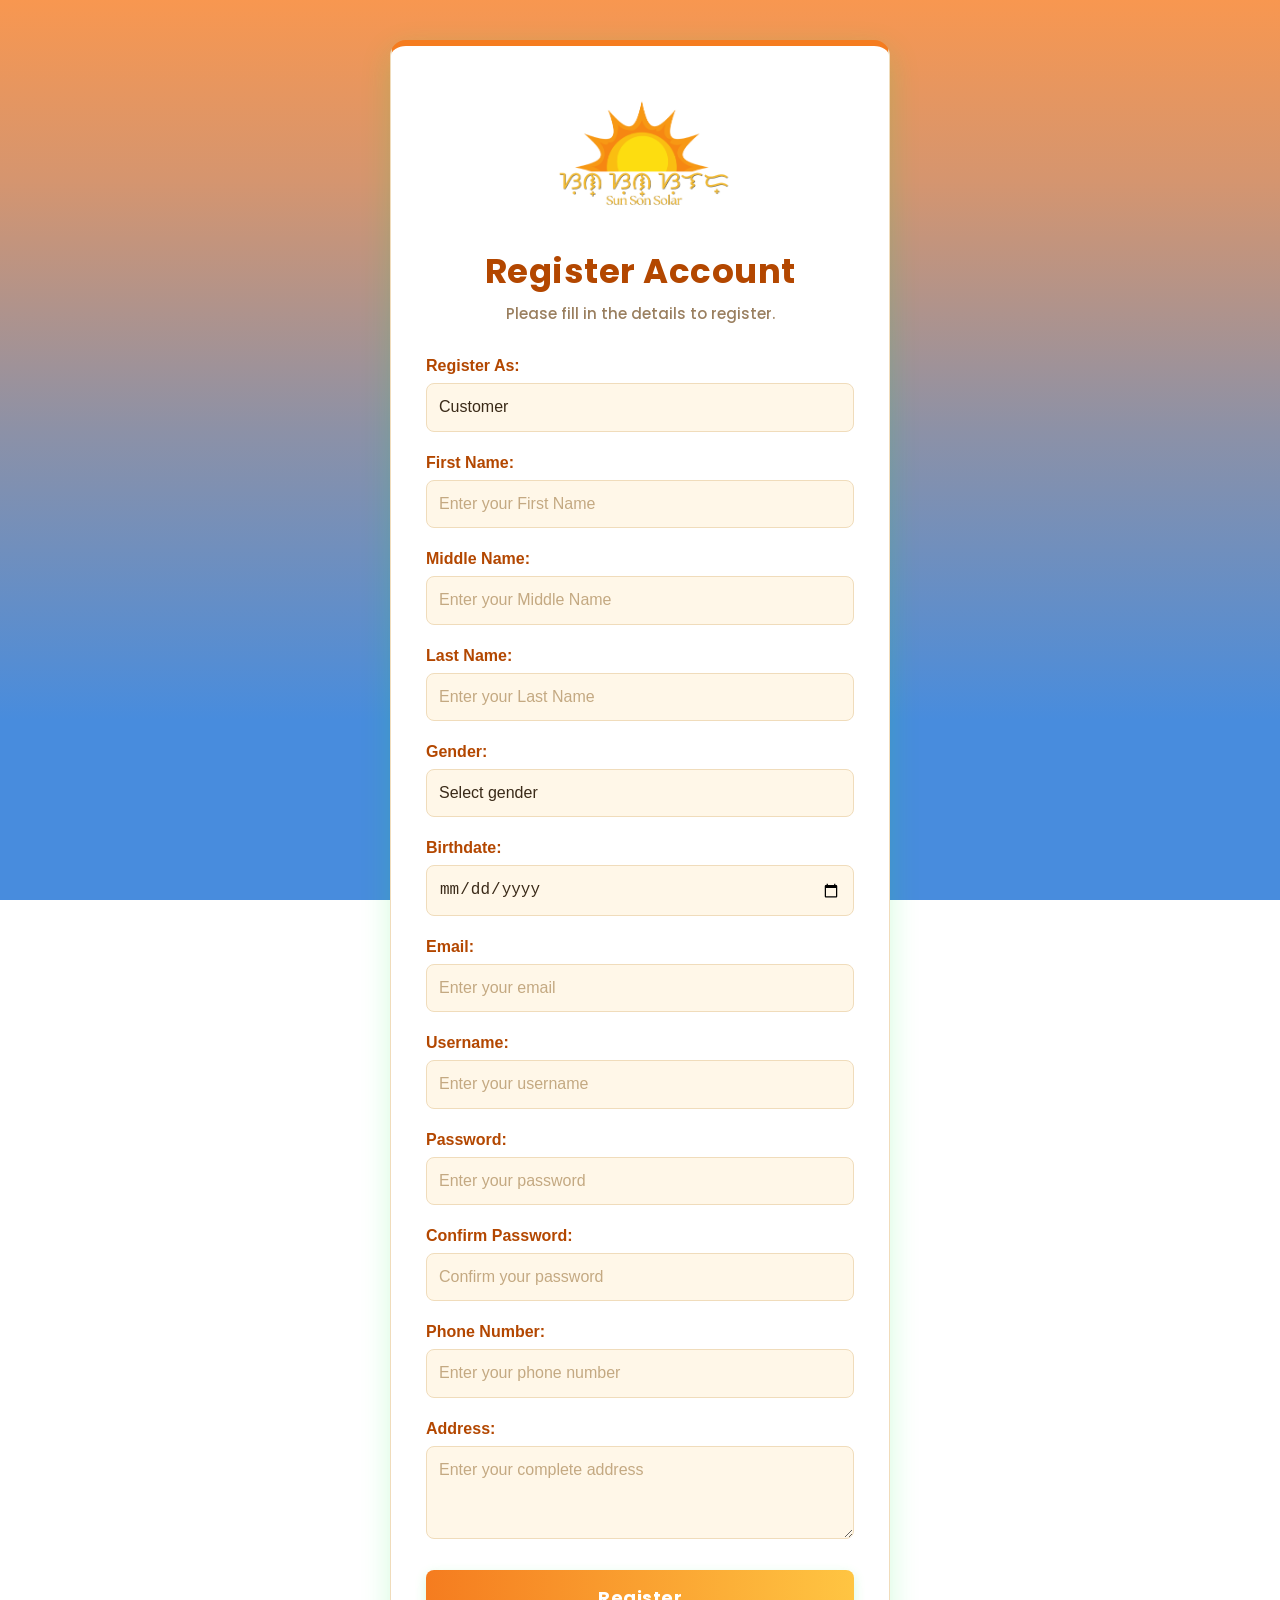
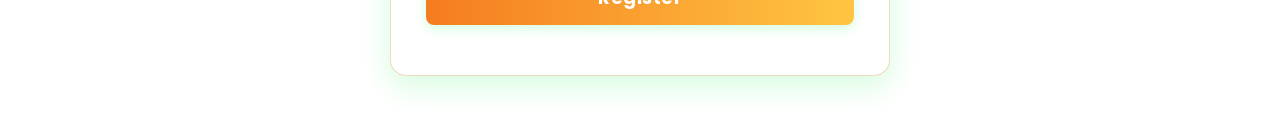
<file: registration.html>
<!DOCTYPE html>
<html lang="en">
<head>
    <meta charset="UTF-8">
    <meta name="viewport" content="width=device-width, initial-scale=1.0">
    <title>Sun Son Solar - Registration</title>

    <link rel="preconnect" href="https://fonts.googleapis.com">
    <link rel="preconnect" href="https://fonts.gstatic.com" crossorigin>
    <link
        href="https://fonts.googleapis.com/css2?family=Poppins:wght@500;600;700&display=swap"
        rel="stylesheet"
    >
    <link rel="stylesheet" href="css/registration.css">
</head>

<body>

    <main class="container">

        <div class="register-card">

            <header class="brand-header">
                <img
                    class="brand-logo"
                    src="images/Sun Son Solar Logo.png"
                    alt="Sun Son Solar logo"
                >
            </header>

            <h2>Register Account</h2>

            <p class="subtitle">
                Please fill in the details to register.
            </p>

            <form id="registrationForm" action="register.php" method="post">

                <div class="form-group">
                    <label for="accountType">Register As:</label>
                    <select id="accountType" name="accountType" required>
                        <option value="customer" selected>Customer</option>
                        <option value="employee">Employee</option>
                    </select>
                </div>

                <div class="form-group">
                    <label for="firstnm">First Name:</label>
                    <input
                        type="text"
                        id="firstnm"
                        name="firstnm"
                        placeholder="Enter your First Name"
                        required
                    >
                </div>

                <div class="form-group">
                    <label for="middlenm">Middle Name:</label>
                    <input
                        type="text"
                        id="middlenm"
                        name="middlenm"
                        placeholder="Enter your Middle Name"
                    >
                </div>

                <div class="form-group">
                    <label for="lastnm">Last Name:</label>
                    <input
                        type="text"
                        id="lastnm"
                        name="lastnm"
                        placeholder="Enter your Last Name"
                        required
                    >
                </div>

                <div class="form-group">
                    <label for="gender">Gender:</label>
                    <select id="gender" name="gender">
                        <option value="">Select gender</option>
                        <option value="Male">Male</option>
                        <option value="Female">Female</option>
                        <option value="Other">Other</option>
                        <option value="Prefer not to say">Prefer not to say</option>
                    </select>
                </div>

                <div class="form-group" id="departmentGroup" hidden>
                    <label for="department">Department:</label>
                    <select id="department" name="department" disabled>
                        <option value="">Select department</option>
                        <option value="Management">Management</option>
                        <option value="Sales &amp; Marketing">Sales &amp; Marketing</option>
                        <option value="Engineering">Engineering</option>
                        <option value="Installation &amp; Operations">Installation &amp; Operations</option>
                        <option value="Maintenance &amp; Service">Maintenance &amp; Service</option>
                        <option value="IT">IT</option>
                    </select>
                </div>

                <div class="form-group">
                    <label for="birthdate">Birthdate:</label>
                    <input
                        type="date"
                        id="birthdate"
                        name="birthdate"
                        required
                    >
                </div>

                <div class="form-group">
                    <label for="email">Email:</label>
                    <input
                        type="email"
                        id="email"
                        name="email"
                        placeholder="Enter your email"
                        required
                    >
                </div>

                <div class="form-group">
                    <label for="username">Username:</label>
                    <input
                        type="text"
                        id="username"
                        name="username"
                        placeholder="Enter your username"
                        required
                    >
                </div>

                <div class="form-group">
                    <label for="password">Password:</label>
                    <input
                        type="password"
                        id="password"
                        name="password"
                        placeholder="Enter your password"
                        required
                    >
                </div>

                <div class="form-group">
                    <label for="confirmPassword">Confirm Password:</label>
                    <input
                        type="password"
                        id="confirmPassword"
                        name="confirmPassword"
                        placeholder="Confirm your password"
                        required
                    >
                </div>

                <div class="form-group">
                    <label for="contactnum">Phone Number:</label>
                    <input
                        type="text"
                        id="contactnum"
                        name="contactnum"
                        placeholder="Enter your phone number"
                        required
                    >
                </div>

                <div class="form-group">
                    <label for="address">Address:</label>
                    <textarea
                        id="address"
                        name="address"
                        rows="3"
                        placeholder="Enter your complete address"
                        required
                    ></textarea>
                </div>

                <button type="submit" class="register-btn">
                    Register
                </button>

                <p id="message"></p>

            </form>

        </div>

    </main>

    <script src="js/registration.js"></script>

</body>
</html>
</file>
<file: css/registration.css>
:root {
    --sun-deep: #b34700;
    --sun-orange: #f57c1f;
    --sun-amber: #ffa62b;
    --sun-gold: #ffc542;
    --sun-cream: #fff7e8;
    --sun-border: #f0dcbb;
    --ink: #3a2a18;
    --muted: #9a7f5f;
}

* {
    box-sizing: border-box;
    margin: 0;
    padding: 0;
}

html,
body {
    width: 100%;
    min-height: 100%;
}

body {
    min-height: 100vh;
    background: linear-gradient(
        180deg,
        #f89750 0%,
        #d5956f 20%,
        #8c91a7 48%,
        #488cdd 80%,
        #488cdd 100%
    );
    background-repeat: no-repeat;
    background-attachment: fixed;
    background-size: cover;
    color: var(--ink);
    font-family: Arial, Helvetica, sans-serif;
    -webkit-text-size-adjust: 100%;
}

.container {
    min-height: 100vh;
    display: flex;
    justify-content: center;
    align-items: center;
    padding: 40px 20px;
}

.register-card {
    background: #ffffff;
    width: 100%;
    max-width: 500px;
    padding: 35px;
    border-radius: 16px;
    border: 1px solid var(--sun-border);
    border-top: 6px solid var(--sun-orange);
    box-shadow: 0 10px 30px rgba(23, 240, 70, 0.18);
}

.brand-header {
    margin-bottom: 18px;
}

.brand-logo {
    display: block;
    width: min(100%, 220px);
    height: auto;
    margin: 0 auto;
}

.register-card h2 {
    text-align: center;
    font-family: 'Poppins', 'Segoe UI', 'Trebuchet MS', Arial, sans-serif;
    font-weight: 700;
    font-size: 32px;
    font-size: clamp(24px, 6vw, 34px);
    letter-spacing: 0.5px;
    line-height: 1.25;
    color: var(--sun-deep);
    margin-bottom: 10px;
}

.subtitle {
    text-align: center;
    font-family: 'Poppins', 'Segoe UI', 'Trebuchet MS', Arial, sans-serif;
    font-weight: 500;
    font-size: 15px;
    color: var(--muted);
    margin-bottom: 32px;
}

.form-group {
    margin-bottom: 22px;
}

label {
    display: block;
    margin-bottom: 8px;
    font-size: 16px;
    font-weight: bold;
    color: var(--sun-deep);
}

input,
textarea,
select {
    width: 100%;
    max-width: 100%;
    padding: 12px;
    border: 1px solid var(--sun-border);
    border-radius: 8px;
    background: var(--sun-cream);
    color: var(--ink);
    font-size: 16px;
    line-height: 1.4;
    outline: none;
    -webkit-appearance: none;
    appearance: none;
    transition: border-color 0.2s, box-shadow 0.2s, background 0.2s;
}

input[type="date"] {
    min-height: 46px;
}

textarea {
    resize: vertical;
    min-height: 90px;
    font-family: Arial, Helvetica, sans-serif;
}

input:focus,
textarea:focus,
select:focus {
    background: #ffffff;
    border-color: var(--sun-orange);
    box-shadow: 0 0 0 3px rgba(245, 124, 31, 0.2);
}

input::placeholder,
textarea::placeholder {
    color: #c4a982;
}

.register-btn {
    width: 100%;
    padding: 14px;
    margin-top: 5px;
    border: none;
    border-radius: 8px;
    background: linear-gradient(90deg, var(--sun-orange) 0%, var(--sun-gold) 100%);
    color: #ffffff;
    font-family: 'Poppins', 'Segoe UI', Arial, sans-serif;
    font-size: 18px;
    font-weight: 700;
    letter-spacing: 0.5px;
    cursor: pointer;
    box-shadow: 0 4px 12px rgba(23, 240, 70, 0.18);
    -webkit-appearance: none;
    appearance: none;
    transition: transform 0.15s, box-shadow 0.2s, filter 0.2s;
}

.register-btn:hover {
    filter: brightness(1.05);
    box-shadow: 0 6px 16px rgba(23, 240, 70, 0.18);
}

.register-btn:active {
    transform: translateY(1px);
}

.login-link {
    text-align: center;
    margin-top: 20px;
    color: var(--muted);
}

.login-link a {
    color: var(--sun-deep);
    text-decoration: none;
    font-weight: bold;
}

.login-link a:hover {
    text-decoration: underline;
}

#message {
    text-align: center;
    margin-top: 15px;
    font-weight: bold;
    word-wrap: break-word;
}

@media (max-width: 600px) {
    .container {
        align-items: flex-start;
        padding: 24px 14px;
    }

    .register-card {
        padding: 26px 20px;
        border-radius: 14px;
    }

    .subtitle {
        margin-bottom: 26px;
    }

    .form-group {
        margin-bottom: 18px;
    }
}

@media (max-width: 360px) {
    .register-card {
        padding: 20px 15px;
    }

    label {
        font-size: 15px;
    }
}
</file>
